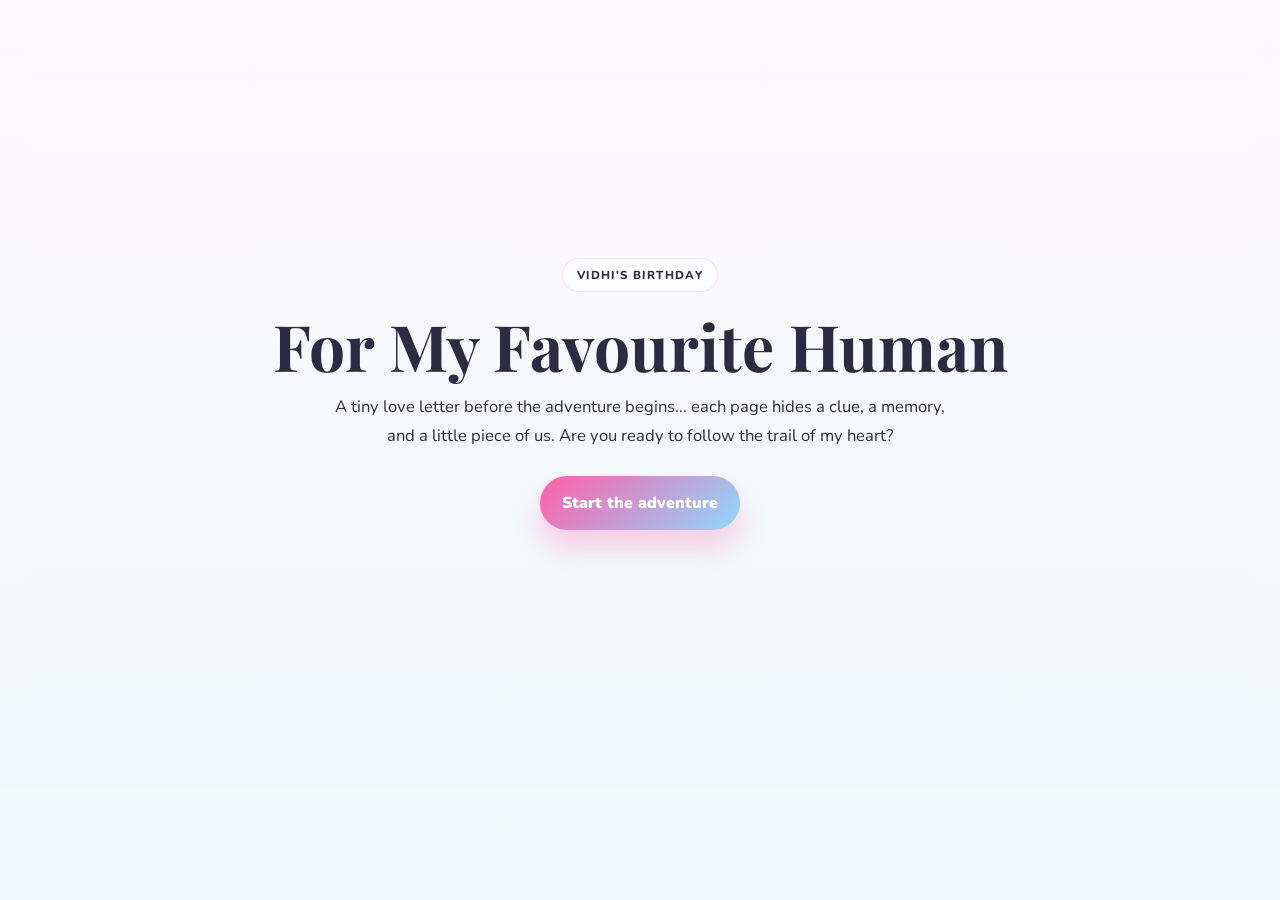
<file: viewer.html>
<!DOCTYPE html>
<html lang="en">
  <head>
    <meta charset="UTF-8" />
    <meta name="viewport" content="width=device-width, initial-scale=1.0" />
    <title>Love Quest Viewer</title>
    <link rel="preconnect" href="https://fonts.googleapis.com" />
    <link rel="preconnect" href="https://fonts.gstatic.com" crossorigin />
    <link href="https://fonts.googleapis.com/css2?family=Nunito:wght@400;600;700;800;900&family=Playfair+Display:wght@600;700;800&display=swap" rel="stylesheet" />
    <link rel="stylesheet" href="styles.css" />
  </head>
  <body>
    <div id="viewerRoot" class="viewer-root"></div>
    <script src="viewer.js"></script>
  </body>
</html>
</file>
<file: styles.css>
* {
  box-sizing: border-box;
}

:root {
  --page-accent-1: #ff5fa7;
  --page-accent-2: #8ed8ff;
  --page-bg-1: #fff8fc;
  --page-bg-2: #eef9ff;
  --page-text: #2d2b42;
  --page-card: #ffffff;
}

html, body {
  margin: 0;
  min-height: 100%;
  font-family: 'Nunito', sans-serif;
  background: linear-gradient(180deg, var(--page-bg-1) 0%, var(--page-bg-2) 100%);
  color: var(--page-text);
}

body {
  padding: 28px;
}

button, input, textarea {
  font: inherit;
}

.app-shell {
  max-width: 1500px;
  margin: 0 auto;
}

.topbar {
  display: flex;
  align-items: center;
  justify-content: space-between;
  gap: 18px;
  margin-bottom: 26px;
  padding: 18px 24px;
  background: rgba(255,255,255,0.72);
  backdrop-filter: blur(12px);
  border: 1px solid rgba(255,255,255,0.7);
  border-radius: 28px;
  box-shadow: 0 20px 45px rgba(111, 82, 162, 0.18);
}

.brand-wrap {
  display: flex;
  align-items: center;
  gap: 16px;
}

.brand-mark {
  width: 52px;
  height: 52px;
  border-radius: 18px;
  display: grid;
  place-items: center;
  background: linear-gradient(135deg, var(--page-accent-1) 0%, var(--page-accent-2) 100%);
  color: white;
  font-size: 1.7rem;
  box-shadow: 0 12px 24px rgba(255, 94, 168, 0.25);
}

.eyebrow {
  margin: 0 0 4px;
  text-transform: uppercase;
  letter-spacing: 0.12em;
  font-size: 0.7rem;
  font-weight: 800;
  color: #496185;
}

h1, h2, h3 {
  margin: 0;
  font-family: 'Playfair Display', serif;
}

h1 {
  font-size: clamp(1.6rem, 3vw, 2.6rem);
  color: var(--page-text);
}

.topbar-actions {
  display: flex;
  align-items: center;
  gap: 12px;
}

.primary-btn, .secondary-btn, .small-btn, .transparent-btn, .small-icon {
  border: none;
  border-radius: 16px;
  cursor: pointer;
  transition: transform 0.2s ease, box-shadow 0.2s ease;
}

.primary-btn:hover, .secondary-btn:hover, .small-btn:hover, .transparent-btn:hover, .small-icon:hover {
  transform: translateY(-1px);
}

.primary-btn {
  padding: 0.9rem 1.4rem;
  background: linear-gradient(135deg, var(--page-accent-1) 0%, var(--page-accent-2) 100%);
  color: white;
  font-weight: 800;
  box-shadow: 0 18px 26px rgba(255, 95, 167, 0.27);
}

.secondary-btn {
  padding: 0.9rem 1.3rem;
  background: rgba(162, 201, 255, 0.25);
  color: var(--page-text);
  border: 1px solid rgba(109, 155, 255, 0.18);
  font-weight: 700;
}

.creator-layout {
  display: grid;
  grid-template-columns: 1.15fr 0.85fr;
  gap: 26px;
  align-items: start;
}

.creator-panel,
.preview-card {
  background: rgba(255,255,255,0.72);
  border: 1px solid rgba(255,255,255,0.75);
  border-radius: 28px;
  box-shadow: 0 20px 45px rgba(111, 82, 162, 0.18);
}

.creator-panel {
  padding: 24px;
}

.preview-card {
  padding: 18px;
  position: sticky;
  top: 24px;
}

.panel-block {
  background: rgba(255,255,255,0.6);
  border: 1px solid rgba(184, 207, 255, 0.35);
  border-radius: 24px;
  padding: 20px;
  margin-bottom: 20px;
}

.panel-block h2 {
  margin-bottom: 16px;
  font-size: clamp(1.3rem, 2vw, 1.8rem);
  color: var(--page-text);
}

.field-grid,
.theme-grid,
.mini-theme-grid {
  display: grid;
  grid-template-columns: repeat(2, minmax(0,1fr));
  gap: 16px;
  margin-bottom: 16px;
}

label {
  display: block;
  margin-bottom: 14px;
  color: var(--page-text);
  font-weight: 700;
}

label span {
  display: block;
  margin-bottom: 8px;
  font-size: 0.9rem;
}

input, textarea {
  width: 100%;
  padding: 0.9rem 1rem;
  border: 1px solid rgba(123, 150, 221, 0.28);
  border-radius: 18px;
  background: rgba(255,255,255,0.8);
  color: var(--page-text);
  outline: none;
  transition: border-color 0.2s ease, box-shadow 0.2s ease;
}

input:focus, textarea:focus {
  border-color: rgba(255, 95, 167, 0.5);
  box-shadow: 0 0 0 4px rgba(255, 95, 167, 0.1);
}

input[type="color"] {
  min-height: 52px;
  padding: 0.3rem;
}

textarea {
  resize: vertical;
}

.section-header {
  display: flex;
  align-items: center;
  justify-content: space-between;
  gap: 12px;
  margin-bottom: 18px;
}

.small-btn, .transparent-btn {
  padding: 0.7rem 1rem;
  background: rgba(255, 138, 199, 0.12);
  color: var(--page-text);
  font-weight: 800;
}

.pages-container {
  display: flex;
  flex-direction: column;
  gap: 18px;
}

.page-card {
  padding: 18px;
  border-radius: 22px;
  border: 1px solid rgba(160, 176, 255, 0.3);
  background: rgba(251, 247, 255, 0.8);
}

.page-card-header {
  display: flex;
  align-items: center;
  justify-content: space-between;
  gap: 12px;
  margin-bottom: 14px;
}

.page-number {
  font-weight: 800;
  color: var(--page-text);
}

.page-actions {
  display: flex;
  gap: 6px;
}

.small-icon {
  width: 32px;
  height: 32px;
  display: grid;
  place-items: center;
  background: rgba(140, 167, 255, 0.12);
  color: var(--page-text);
  font-weight: 900;
}

.small-icon.danger {
  background: rgba(255, 95, 167, 0.1);
  color: #b5376a;
}

.preview-toolbar {
  display: flex;
  justify-content: space-between;
  align-items: center;
  gap: 12px;
  padding: 10px 6px 18px;
  color: var(--page-text);
  font-weight: 800;
}

.transparent-btn {
  background: rgba(177, 201, 255, 0.18);
}

.live-preview {
  min-height: 760px;
  max-height: 820px;
  overflow: auto;
  border-radius: 28px;
  background: linear-gradient(180deg, var(--page-bg-1) 0%, var(--page-bg-2) 100%);
  border: 1px solid rgba(141, 181, 255, 0.2);
  padding: 18px;
}

.story-shell {
  min-height: 100%;
  background: linear-gradient(180deg, var(--page-bg-1) 0%, var(--page-bg-2) 100%);
  border-radius: 22px;
  padding: 16px;
  color: var(--page-text);
  animation: dissolveIn 0.7s ease;
}

.dissolve-shell {
  background-size: 200% 200%;
  animation: gradientDissolve 8s ease infinite alternate;
}

@keyframes dissolveIn {
  from {
    opacity: 0;
    transform: translateY(12px) scale(0.985);
  }
  to {
    opacity: 1;
    transform: translateY(0) scale(1);
  }
}

@keyframes gradientDissolve {
  0% {
    background-position: 0% 50%;
    filter: saturate(0.9);
  }
  100% {
    background-position: 100% 50%;
    filter: saturate(1.15);
  }
}

.story-landing {
  display: flex;
  flex-direction: column;
  justify-content: center;
  min-height: 700px;
  text-align: center;
  padding: 18px;
}

.story-landing .badge {
  display: inline-flex;
  align-self: center;
  padding: 0.5rem 0.9rem;
  border-radius: 999px;
  background: rgba(255, 255, 255, 0.68);
  border: 1px solid rgba(255, 95, 167, 0.2);
  font-size: 0.72rem;
  letter-spacing: 0.12em;
  text-transform: uppercase;
  font-weight: 800;
}

.story-landing h1 {
  margin: 20px 0 14px;
  font-size: clamp(2.2rem, 5vw, 4rem);
  line-height: 1.05;
}

.story-landing p {
  max-width: 620px;
  margin: 0 auto 26px;
  font-size: 1.04rem;
  line-height: 1.7;
}

.story-landing .cta {
  align-self: center;
  padding: 1rem 1.4rem;
  border-radius: 999px;
  border: none;
  background: linear-gradient(135deg, var(--page-accent-1) 0%, var(--page-accent-2) 100%);
  color: white;
  font-weight: 900;
  cursor: pointer;
  box-shadow: 0 18px 26px rgba(255, 95, 167, 0.28);
}

.story-page {
  display: flex;
  flex-direction: column;
  gap: 18px;
  min-height: 700px;
  padding: 18px 12px 24px;
}

.story-page .topline {
  display: flex;
  align-items: center;
  justify-content: space-between;
  gap: 16px;
}

.story-page .page-tag {
  display: inline-flex;
  align-items: center;
  padding: 0.45rem 0.8rem;
  border-radius: 999px;
  background: rgba(255,255,255,0.65);
  font-weight: 800;
  letter-spacing: 0.08em;
  text-transform: uppercase;
  font-size: 0.7rem;
}

.story-page .counter {
  color: #496185;
  font-weight: 800;
}

.story-card {
  background: rgba(255,255,255,0.7);
  border: 1px solid rgba(145, 169, 255, 0.18);
  border-radius: 28px;
  padding: 28px 22px;
  box-shadow: 0 20px 34px rgba(121, 125, 196, 0.12);
  transition: background 0.6s ease, border-color 0.6s ease;
}

.story-card h2 {
  margin-bottom: 14px;
  font-size: clamp(1.8rem, 3vw, 2.6rem);
  color: var(--page-text);
}

.story-card p {
  margin: 0;
  font-size: 1.02rem;
  line-height: 1.9;
}

.story-photo {
  display: block;
  width: 100%;
  max-height: 260px;
  object-fit: cover;
  border-radius: 18px;
  margin-top: 16px;
  border: 1px solid rgba(144, 191, 255, 0.35);
}

.music-player {
  margin-top: 18px;
  padding: 14px 16px;
  border-radius: 20px;
  background: rgba(255,255,255,0.6);
  border: 1px solid rgba(144, 191, 255, 0.35);
}

.music-chip {
  margin-bottom: 10px;
  font-size: 0.72rem;
  line-height: 1;
  letter-spacing: 0.12em;
  text-transform: uppercase;
  font-weight: 900;
  color: #496185;
}

.music-player audio {
  width: 100%;
  border-radius: 12px;
  outline: none;
}

.answer-box {
  margin-top: 16px;
}

.answer-box label {
  display: block;
  margin-bottom: 10px;
  font-size: 0.9rem;
  font-weight: 800;
  color: var(--page-text);
}

.answer-box input {
  width: 100%;
  padding: 0.9rem 1rem;
  border-radius: 18px;
  border: 1px solid rgba(123, 150, 221, 0.28);
  background: rgba(255,255,255,0.8);
  color: var(--page-text);
}

.answer-status {
  min-height: 24px;
  margin-top: 10px;
  font-weight: 800;
  color: #b5376a;
}

.answer-status.success {
  color: #1f8f5f;
}

.story-card .reveal-box {
  display: none;
  margin-top: 18px;
  padding: 16px 18px;
  border-radius: 18px;
  background: linear-gradient(135deg, rgba(255, 215, 234, 0.5), rgba(196, 226, 255, 0.45));
  border: 1px solid rgba(255, 95, 167, 0.2);
  font-weight: 800;
  color: var(--page-text);
}

.story-card.revealed .reveal-box {
  display: block;
}

.story-actions {
  display: flex;
  justify-content: space-between;
  align-items: center;
  gap: 14px;
  margin-top: 12px;
}

.story-actions .ghost-btn,
.story-actions .primary-btn-small {
  border: none;
  border-radius: 999px;
  padding: 0.8rem 1.1rem;
  font-weight: 800;
  cursor: pointer;
}

.story-actions .ghost-btn {
  background: rgba(255,255,255,0.7);
  color: var(--page-text);
}

.story-actions .primary-btn-small {
  background: linear-gradient(135deg, var(--page-accent-1) 0%, var(--page-accent-2) 100%);
  color: white;
  box-shadow: 0 14px 22px rgba(255, 95, 167, 0.25);
}

.final-message {
  display: flex;
  flex-direction: column;
  align-items: center;
  justify-content: center;
  min-height: 630px;
  text-align: center;
  padding: 30px 16px;
}

.final-message h2 {
  font-size: clamp(2.3rem, 5vw, 4rem);
  line-height: 1.08;
  margin-bottom: 18px;
}

.final-message p {
  max-width: 620px;
  font-size: 1.08rem;
  line-height: 1.8;
}

.music-badge {
  display: inline-flex;
  margin-top: 14px;
  padding: 0.5rem 0.9rem;
  border-radius: 999px;
  background: rgba(255,255,255,0.8);
  border: 1px solid rgba(255, 95, 167, 0.15);
  font-size: 0.72rem;
  letter-spacing: 0.07em;
  text-transform: uppercase;
  font-weight: 900;
  color: #496185;
}

@media (max-width: 1100px) {
  .creator-layout {
    grid-template-columns: 1fr;
  }

  .preview-card {
    position: static;
  }
}

@media (max-width: 640px) {
  body {
    padding: 14px;
  }

  .topbar {
    flex-direction: column;
    align-items: flex-start;
  }

  .topbar-actions {
    width: 100%;
    justify-content: space-between;
    flex-wrap: wrap;
  }

  .field-grid,
  .theme-grid,
  .mini-theme-grid {
    grid-template-columns: 1fr;
  }
}
</file>
